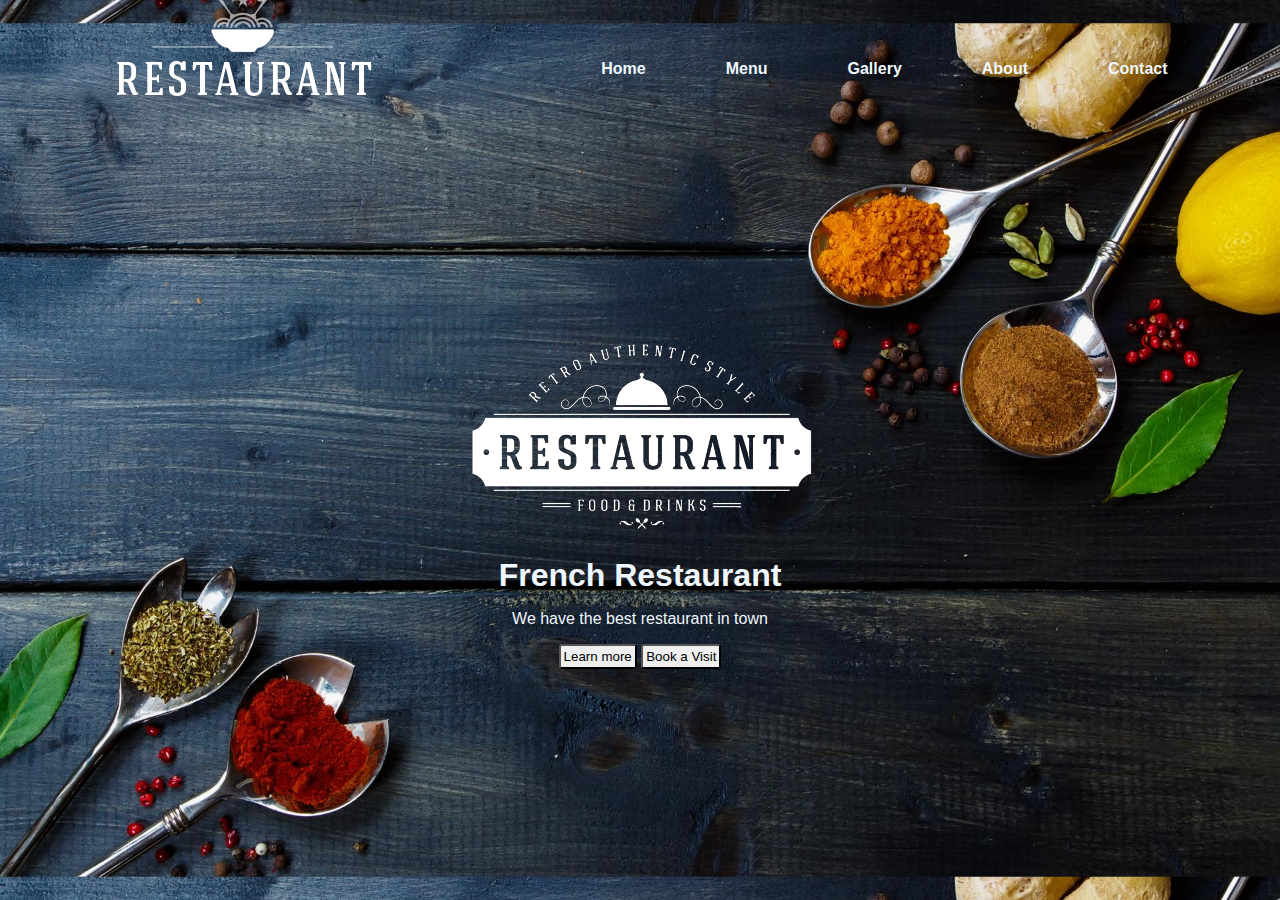
<file: index.html>
<html lang="en">
<head>
    <meta charset="UTF-8">
    <meta http-equiv="X-UA-Compatible" content="IE=edge">
    <meta name="viewport" content="width=device-width, initial-scale=1.0">
    <title>Restaurant</title>
    <link rel="stylesheet" href="index_style.css" name="text.css">
</head>
<body>
    <nav>

        <img src="./Logo/logo.png" alt="here is logo for Restaurant">
        <ul>
            <li><a href="#">Home</a> </li>
            <li><a href="./Menu.html">Menu</a> </li>
            <li><a href="./Gallery.html">Gallery</a> </li>
            <li><a href="./About.html">About</a> </li>
            <li><a href="./Contact.html">Contact</a> </li>
            
                </ul>
    </nav>

<div class="conteaner">
<img class="companyLogo" src="./Logo/restaurant(1).png" alt="here is logo for Restaurant">

    <h1>French Restaurant</h1>
    <p>We have the best restaurant in town</p>
<div>

    <input type="button" value="Learn more">
<input type="button" value="Book a Visit">


</div>   
</div>


</body>
</html>
</file>
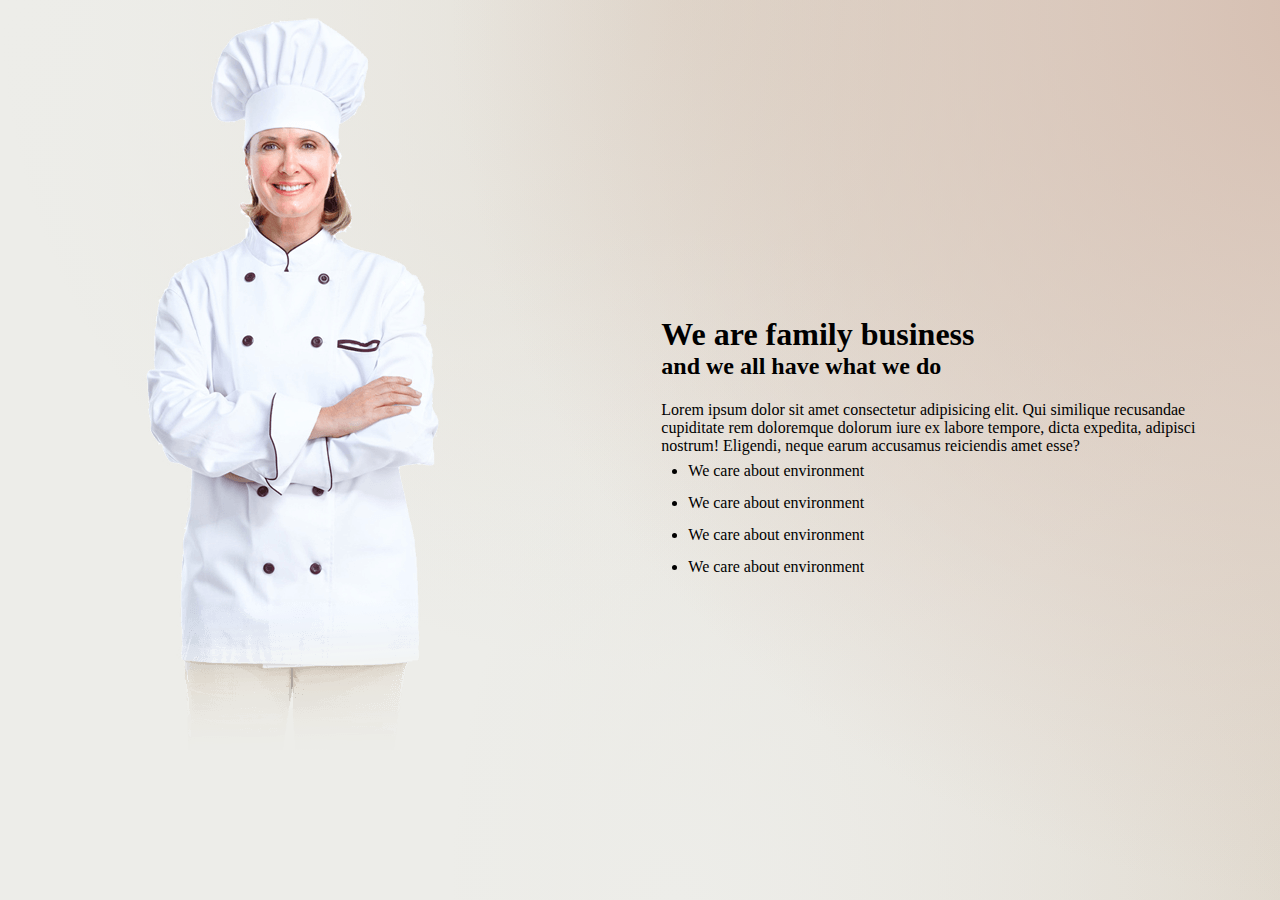
<file: About.html>
<html lang="en">
<head>
    <meta charset="UTF-8">
    <meta http-equiv="X-UA-Compatible" content="IE=edge">
    <meta name="viewport" content="width=device-width, initial-scale=1.0">
    <title>Aboutn us</title>
<link rel="stylesheet" href="About.css">
</head>
<body>
    
    <div>
        <img src="./Logo/chef-5.png" alt="here is an image">
    </div>

    
    <div class="info-x">
        <h1> We are family business</h1>
        <h2>and we all have what we do</h2>
        <p>Lorem ipsum dolor sit amet consectetur adipisicing elit.
             Qui similique recusandae cupiditate rem doloremque dolorum iure ex labore tempore, 
            dicta expedita, adipisci nostrum! Eligendi, neque earum accusamus reiciendis amet esse?</p>
            <ul>
                <li>We care about environment</li>
                <li>We care about environment</li>
                <li>We care about environment</li>
                <li>We care about environment</li>
            </ul>
    </div>
</body>
</html>
</file>
<file: index_style.css>
*
{
    margin: 0;
    padding: 0;
}
html
{
    font-family: Arial, Helvetica, sans-serif;
}
body
{
    background-image: url(./Logo/headerBackground.jpg);
background-attachment: fixed;
background-position: center;
background-size: 100%;
color: aliceblue;
}
nav
{
    display: flex;
    justify-content: space-around;
align-items: center;
    /* flex-direction: row; */
    height: 10vh;
    font-weight: bold;
}
/* img
{
    height: 20%;
    width: 20%;
} */
ul
{
    padding-top: 3em;
    display: flex;
    list-style: none;
    gap: 5em;
    
}
a
{
    text-decoration: none;
    color: aliceblue;
}
.conteaner
{
    display: flex;
    align-items: center;
    justify-content: center;
    flex-direction: column;
    height: 90vh;
    gap: 1em;
}
a:hover
{
    background-color:azure ;
    color: rgb(5, 5, 20);
    transition: ease 0.7s;
    padding: 5px ;
    border-radius: 3px;
}
input
{
    border-radius: 3px;
    padding: 3px ;
    
}
p{
    font-family: 'Lucida Sans', 'Lucida Sans Regular', 'Lucida Grande', 'Lucida Sans Unicode', Geneva, Verdana, sans-serif;
}
</file>
<file: About.css>
* {
    margin: 0;
    padding: 0;
}

body {
    display: flex;
    justify-content: space-evenly;
    background-color: #EDEDE9;
    background-image: url("data:image/svg+xml,%3Csvg xmlns='http://www.w3.org/2000/svg' width='100%25' height='100%25' viewBox='0 0 1200 800'%3E%3Cdefs%3E%3CradialGradient id='a' cx='0' cy='800' r='800' gradientUnits='userSpaceOnUse'%3E%3Cstop offset='0' stop-color='%23edede9'/%3E%3Cstop offset='1' stop-color='%23edede9' stop-opacity='0'/%3E%3C/radialGradient%3E%3CradialGradient id='b' cx='1200' cy='800' r='800' gradientUnits='userSpaceOnUse'%3E%3Cstop offset='0' stop-color='%23ded6ca'/%3E%3Cstop offset='1' stop-color='%23ded6ca' stop-opacity='0'/%3E%3C/radialGradient%3E%3CradialGradient id='c' cx='600' cy='0' r='600' gradientUnits='userSpaceOnUse'%3E%3Cstop offset='0' stop-color='%23ded6ca'/%3E%3Cstop offset='1' stop-color='%23ded6ca' stop-opacity='0'/%3E%3C/radialGradient%3E%3CradialGradient id='d' cx='600' cy='800' r='600' gradientUnits='userSpaceOnUse'%3E%3Cstop offset='0' stop-color='%23EDEDE9'/%3E%3Cstop offset='1' stop-color='%23EDEDE9' stop-opacity='0'/%3E%3C/radialGradient%3E%3CradialGradient id='e' cx='0' cy='0' r='800' gradientUnits='userSpaceOnUse'%3E%3Cstop offset='0' stop-color='%23EDEDE9'/%3E%3Cstop offset='1' stop-color='%23EDEDE9' stop-opacity='0'/%3E%3C/radialGradient%3E%3CradialGradient id='f' cx='1200' cy='0' r='800' gradientUnits='userSpaceOnUse'%3E%3Cstop offset='0' stop-color='%23D5BDAF'/%3E%3Cstop offset='1' stop-color='%23D5BDAF' stop-opacity='0'/%3E%3C/radialGradient%3E%3C/defs%3E%3Crect fill='url(%23a)' width='1200' height='800'/%3E%3Crect fill='url(%23b)' width='1200' height='800'/%3E%3Crect fill='url(%23c)' width='1200' height='800'/%3E%3Crect fill='url(%23d)' width='1200' height='800'/%3E%3Crect fill='url(%23e)' width='1200' height='800'/%3E%3Crect fill='url(%23f)' width='1200' height='800'/%3E%3C/svg%3E");
    background-attachment: fixed;
    background-size: cover;
}

.info-x {
    display: flex;
    justify-content: center;
    flex-direction: column;
    /* align-items: center; */



}

div {
    width: 45%;
    height: 100%;
    /* gap: 1em; */
    line-height: 2em;



}
p
{
    padding-top: 19px;
    line-height: normal;
}
ul
{
    padding-left: 27px;
}
h2,h1
{
    font-family: cursive;
}
</file>
